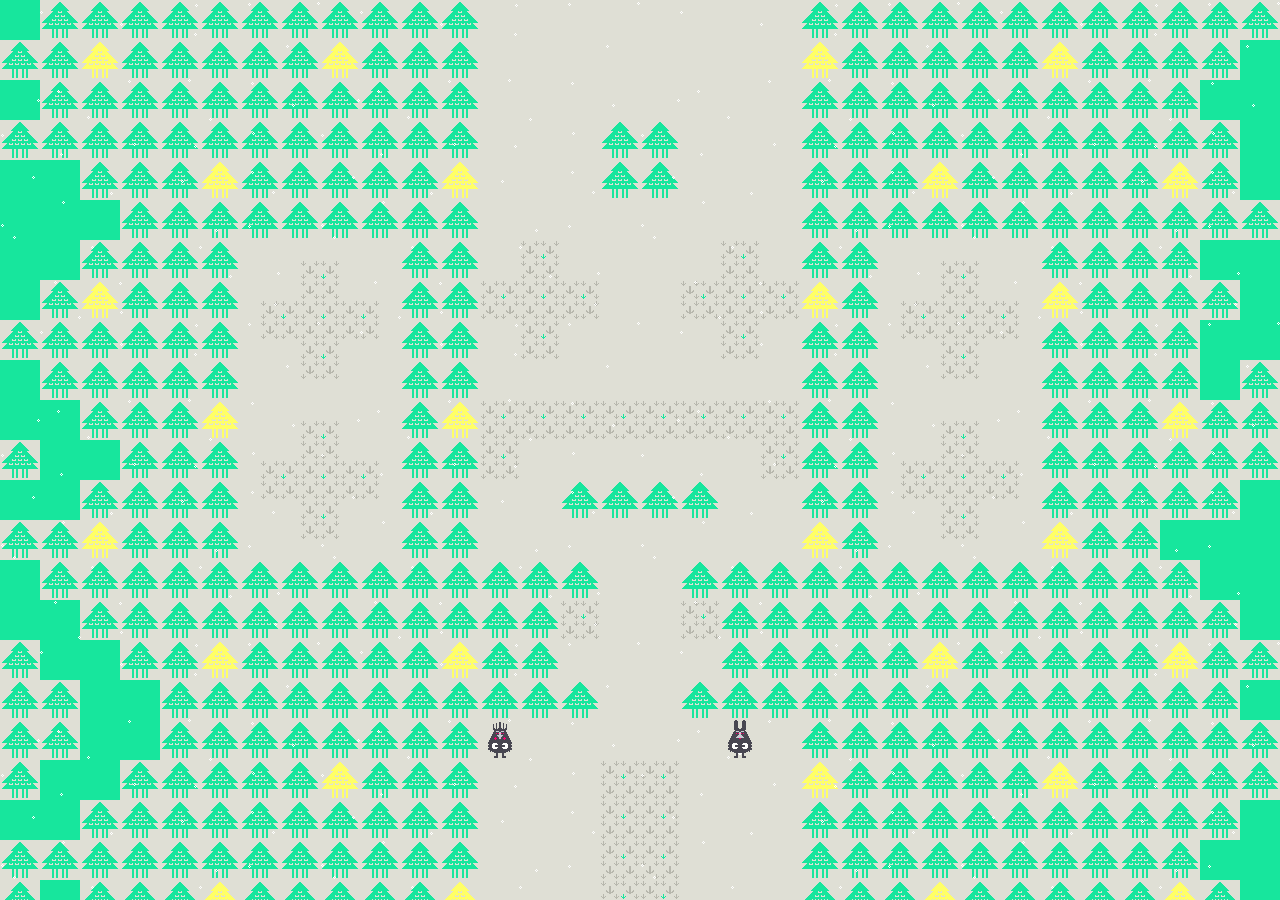
<file: index.html>
<!DOCTYPE HTML>
<html lang="en">
	
	<head>
		
		<meta charset="UTF-8">
		<meta name="viewport" content="width=320, initial-scale=1.0, maximum-scale=1.0, user-scalable=no">
		
		<title>TOUCH!</title>
		
		<link href="_assets/_css/touch.css" rel="stylesheet" type="text/css">
		
		<script type="text/javascript" src="_assets/_js/_jquery/jquery-2.0.3.js"></script>
		<script type="text/javascript" src="_assets/_js/_collision/jquery-collision.js"></script>

		<script type="text/javascript" src="_assets/_js/Init.js"></script>
		<script type="text/javascript" src="_assets/_js/LevelBuild.js"></script>
		<script type="text/javascript" src="_assets/_js/ControlPort.js"></script>
		<script type="text/javascript" src="_assets/_js/Display.js"></script>
		<script type="text/javascript" src="_assets/_js/Portals.js"></script>
		<script type="text/javascript" src="_assets/_js/Enemies.js"></script>	
		
	</head>
	
	<body onorientationchange="phoneRotate(event);">
		
		<div id="displayErrorWrapper">

			<div class="displayError tween-displayError displayErrorHide">

				<div class="displayError-top">		
					
					<div class="message font-dosis">
						
						<p>TURN ME AROUND<p>
					
					</div>
					
				</div>

				<div class="displayError-btm colour-navPink-Pixels">

					<div class="boss-head-fullBleed startPixels tween-boss-head-start"></div>
					<div class="boss-body-fullBleed startPixels"></div>
					<div class="boss-hand-fullBleed-L boss-hand-fullBleed startPixels"></div>
					<div class="boss-hand-fullBleed-R boss-hand-fullBleed startPixels"></div>

				</div>

			</div>

			<div class="displayError-base colour-navPink-Pixels tween-displayError-base"></div>
		
		</div>
		
		<div id="portalScreen">
			
			<div class="portalScreen_wrapper tween-portalScreen_wrapper">
			
				<div class="portalScreen_fade tween-portalScreen_fade"></div>
				
				<div class="portalScreen_header font-dosis tween-portalScreen_header">
					
					<h1>empty fields</h1>
					<h2>get ready</h2>
					
				</div>
				
				<div class="portalScreen_field">
					
					<div class="portalScreen_player">
									
						<div class="portalScreen_map-goat">
										
							<div class="player-sprite tween-player-walkX">
											
								<div class="map-goat-head pixels_map_player tween-map-goat-head mapPlayer_head_default"></div>
											
								<div class="map-goat-hand-L pixels_map_player tween-map-goat-hand-L"></div>
								<div class="map-goat-hand-R pixels_map_player tween-map-goat-hand-R"></div>
											
								<div class="map-goat-body pixels_map_player"></div>
											
								<div class="map-goat-legs pixels_map_player tween-mapPlayerWalk_loop"></div>
											
							</div>
									
						</div>
									
					</div>
					
				</div>
				
				<div class="portalScreen_green tween-portalScreen_green"></div>
				
				<div class="portalScreen_bg">
					
					<div class="portalScreen_field"></div>
					<div class="portalScreen_weird pixels_portalScreen tween-portalScreen_weird"></div>
					
				</div>
			
			</div>
			
		</div> <!-- #portalScreen -->
		
		

		<div id="touchPad">
					
			<div id="touchPad_C">
							
				<div id="touchPad-full"></div>
							
				<div class="touchPad-cont">
								
					<div class="touchPad-inner">
								
						<div class="touchPad-base pixels_touch-ui"></div>
									
						<div id="touchPad-U-ind" class="touchPad-feedback"></div>
						<div id="touchPad-D-ind" class="touchPad-feedback"></div>
						<div id="touchPad-L-ind" class="touchPad-feedback"></div>
						<div id="touchPad-R-ind" class="touchPad-feedback"></div>
								
					</div>
							
				</div>
							
				<div class="touchPad-min pixels_touch-mini"></div>
									
			</div>
										
		</div>
		
		<div id="space">
		
			<div class="weather-snow">
			
			</div>
		
			
			<div class="weather-rain">
				
			</div>
			
			
			<div class="weather-wind">
			
			</div>
		
		</div>
		
		<div id="roam_wrapper" class="stage-main edgeBleed-forest">
			
			<div class="stage-view-y">
			
				<div id="roam_content" class="stage-view-x pixels_forestMass">
					
					<div class="field">
						
						<div class="fieldEdge">
							
							<div class="fieldEdge-T collideCheck-field" data-npc="edge"></div>
							<div class="fieldEdge-B collideCheck-field" data-npc="edge"></div>
							<div class="fieldEdge-L collideCheck-field" data-npc="edge"></div>
							<div class="fieldEdge-R collideCheck-field" data-npc="edge"></div>
						
						</div> <!-- .fieldEdge -->
						
						<div class="player-area">
							
							<div id="preHitTest" class="collideCheck-player"></div>
							
							<div id="player-block"> <!-- class="tween-bot" -->
								
								<div class="map-goat">
									
									<div class="player-sprite">
										
										<div class="map-goat-head pixels_map_player tween-map-goat-head"></div>
										
										<div class="map-goat-hand-L pixels_map_player tween-map-goat-hand-L"></div>
										<div class="map-goat-hand-R pixels_map_player tween-map-goat-hand-R"></div>
										
										<div class="map-goat-body pixels_map_player"></div>
										
										<div class="map-goat-legs pixels_map_player tween-mapPlayerWalk_stop"></div>
										
									</div>
								
								</div>
								
							</div>
							
						</div> <!-- .player-area -->
						
						<div class="enemy-area">					
							
						
							
						</div> <!-- .enemy-area -->
						
						<div class="portal-area">
							
							
							
						</div> <!-- .portal-area -->
						
						<div class="field-area">
							
							
						</div> <!-- .field-area -->
						
						<div class="field-floor">
							
							<div></div>
							
						</div>	
						
					</div> <!-- .field -->
					
					<div class="woodland">
						
						<div class="woodland-darkness-left woodland-darkness">
							
							<div class="landDecayBlock_0 landDecayBlock pixels_landDecay landDecay_l_0"></div>
							<div class="landDecayBlock_1 landDecayBlock pixels_landDecay landDecay_l_0"></div>
							<div class="landDecayBlock_2 landDecayBlock pixels_landDecay landDecay_l_0"></div>
							<div class="landDecayBlock_3 landDecayBlock pixels_landDecay landDecay_l_0"></div>
							<div class="landDecayBlock_4 landDecayBlock pixels_landDecay landDecay_l_0"></div>
							<div class="landDecayBlock_5 landDecayBlock pixels_landDecay landDecay_l_0"></div>
							
						</div>
						
						<div class="woodland-darkness-right woodland-darkness">
							
							<div class="landDecayBlock_0 landDecayBlock pixels_landDecay landDecay_l_0"></div>
							<div class="landDecayBlock_1 landDecayBlock pixels_landDecay landDecay_l_0"></div>
							<div class="landDecayBlock_2 landDecayBlock pixels_landDecay landDecay_l_0"></div>
							<div class="landDecayBlock_3 landDecayBlock pixels_landDecay landDecay_l_0"></div>
							<div class="landDecayBlock_4 landDecayBlock pixels_landDecay landDecay_l_0"></div>
							<div class="landDecayBlock_5 landDecayBlock pixels_landDecay landDecay_l_0"></div>
							
						</div>
						
						<div class="woodland-bottom pixels_woodlandBottom"></div>			
						
					</div>
					
					<div class="woodland-areas">
								
					</div> <!-- .woodland-areas -->
			
				</div> <!-- #content -->
			
			</div> <!-- .stage-view-y -->
			
		</div> <!-- #wrapper -->
		
		<div id="memory"></div>
		
	</body>
	
</html>
</file>
<file: _assets/_css/touch.css>
@charset "UTF-8";

@import url(general.css);
@import url(additions.css);
@import url(enemy.css);
@import url(pixels.css);

@import url(http://fonts.googleapis.com/css?family=Dosis);

.pixels_touch-ui
{
	background-image: url(../_img/touch-ui_cross.svg);
	background-repeat: no-repeat;
	background-size: 160px 160px;
}

.pixels_touch-mini
{
	background-image: url(../_img/touch-ui_cross_min.svg);
	background-repeat: no-repeat;
	background-size: 40px 40px;
}


#touchPad
{
	width: 100%;
	height: 160px;
	
	position: absolute;
	
	left: 0;
	bottom: 20px;
	
	z-index: 100;
	
	-webkit-transition: opacity 0.5s ease;
	transition: opacity 0.5s ease;
}

#touchPad div
{
	pointer-events: none;
}

#touchPad #touchPad_C
{
	width: 160px;
	height: 160px;
	
	position: absolute;
	
	top: 0; bottom: 0; left: 0; right: 0;
	
	margin: 0 auto;
	
	z-index: 0;
}

#touchPad #touchPad_C #touchPad-full
{
	width: inherit;
	height: inherit;
	
	pointer-events: auto;
	cursor: pointer;
	
	position: absolute;
	
	left: 0;
	top: 0;
	
	z-index: 2;
}

#touchPad #touchPad_C .touchPad-cont
{
	width: 160px;
	height: 160px;
	
	position: absolute;
	
	-webkit-transform-origin	: 50% 50%;
	transform-origin			: 50% 50%;
	
	-webkit-transform: scale(0);
	transform: scale(0);
	
	/* opacity: 0; */
	
	-webkit-transition	: all 0.5s ease;
	transition			: all 0.5s ease;	
	
	left: 0;
	top: 0;
	
	z-index: 1;
}

#touchPad #touchPad_C .touchPad-cont .touchPad-inner
{
	width: inherit;
	height: inherit;
	
	position: relative;
	
	-webkit-transform-origin	: 50% 50%;
	transform-origin			: 50% 50%;
	
	-webkit-transform	: rotate(45deg);
	transform			: rotate(45deg);
}


#touchPad #touchPad_C .touchPad-cont .touchPad-inner .touchPad-base
{
	width: 160px;
	height: 160px;
	
	position: absolute;
	
	background-position: 0 0;
	
	z-index: 1;
}

#touchPad #touchPad_C .touchPad-cont .touchPad-inner .touchPad-feedback
{
	width: 80px;
	height: 80px;
	
	position: absolute;
	
	/* background: rgba(183, 183, 173, 0.5); */
	
	/* background: rgba(255, 255, 255, 0.5); */
	
	background: rgba(218, 255, 0, 0.5);
	
	opacity: 0;
	
	-webkit-transition: opacity 0.2s linear;
	transition: opacity 0.2s linear;

	z-index: 0;
}

#touchPad #touchPad_C .touchPad-cont .touchPad-inner #touchPad-U-ind
{
	left: 0;
	top: 0;
	
	/* top left, top right, bottom right, bottom left */
	-webkit-border-radius: 80px 0 0 0;
	border-radius: 80px 0 0 0;
}

#touchPad #touchPad_C .touchPad-cont .touchPad-inner #touchPad-D-ind
{
	left: 80px;
	top: 80px;
	
	-webkit-border-radius: 0 0 80px 0;
	border-radius: 0 0 80px 0;
}

#touchPad #touchPad_C .touchPad-cont .touchPad-inner #touchPad-L-ind
{
	left: 0;
	top: 80px;
	
	-webkit-border-radius: 0 0 0 80px;
	border-radius: 0 0 0 80px;
}

#touchPad #touchPad_C .touchPad-cont .touchPad-inner #touchPad-R-ind
{
	left: 80px;
	top: 0;
	
	-webkit-border-radius: 0 80px 0 0;
	border-radius: 0 80px 0 0;
}

#touchPad #touchPad_C .touchPad-min
{
	width: 40px;
	height: 40px;
	
	position: absolute;
	
	left: 0; right: 0; top: 0; bottom: 0;
	
	margin: auto;
	
	opacity: 1;
	
	-webkit-transform-origin	: 50% 50%;
	transform-origin			: 50% 50%;
	
	-webkit-transform	: scale(1);
	transform			: scale(1);
	
	-webkit-transition	: all 0.5s ease;
	transition			: all 0.5s ease;
	
	z-index: 0;
}
</file>
